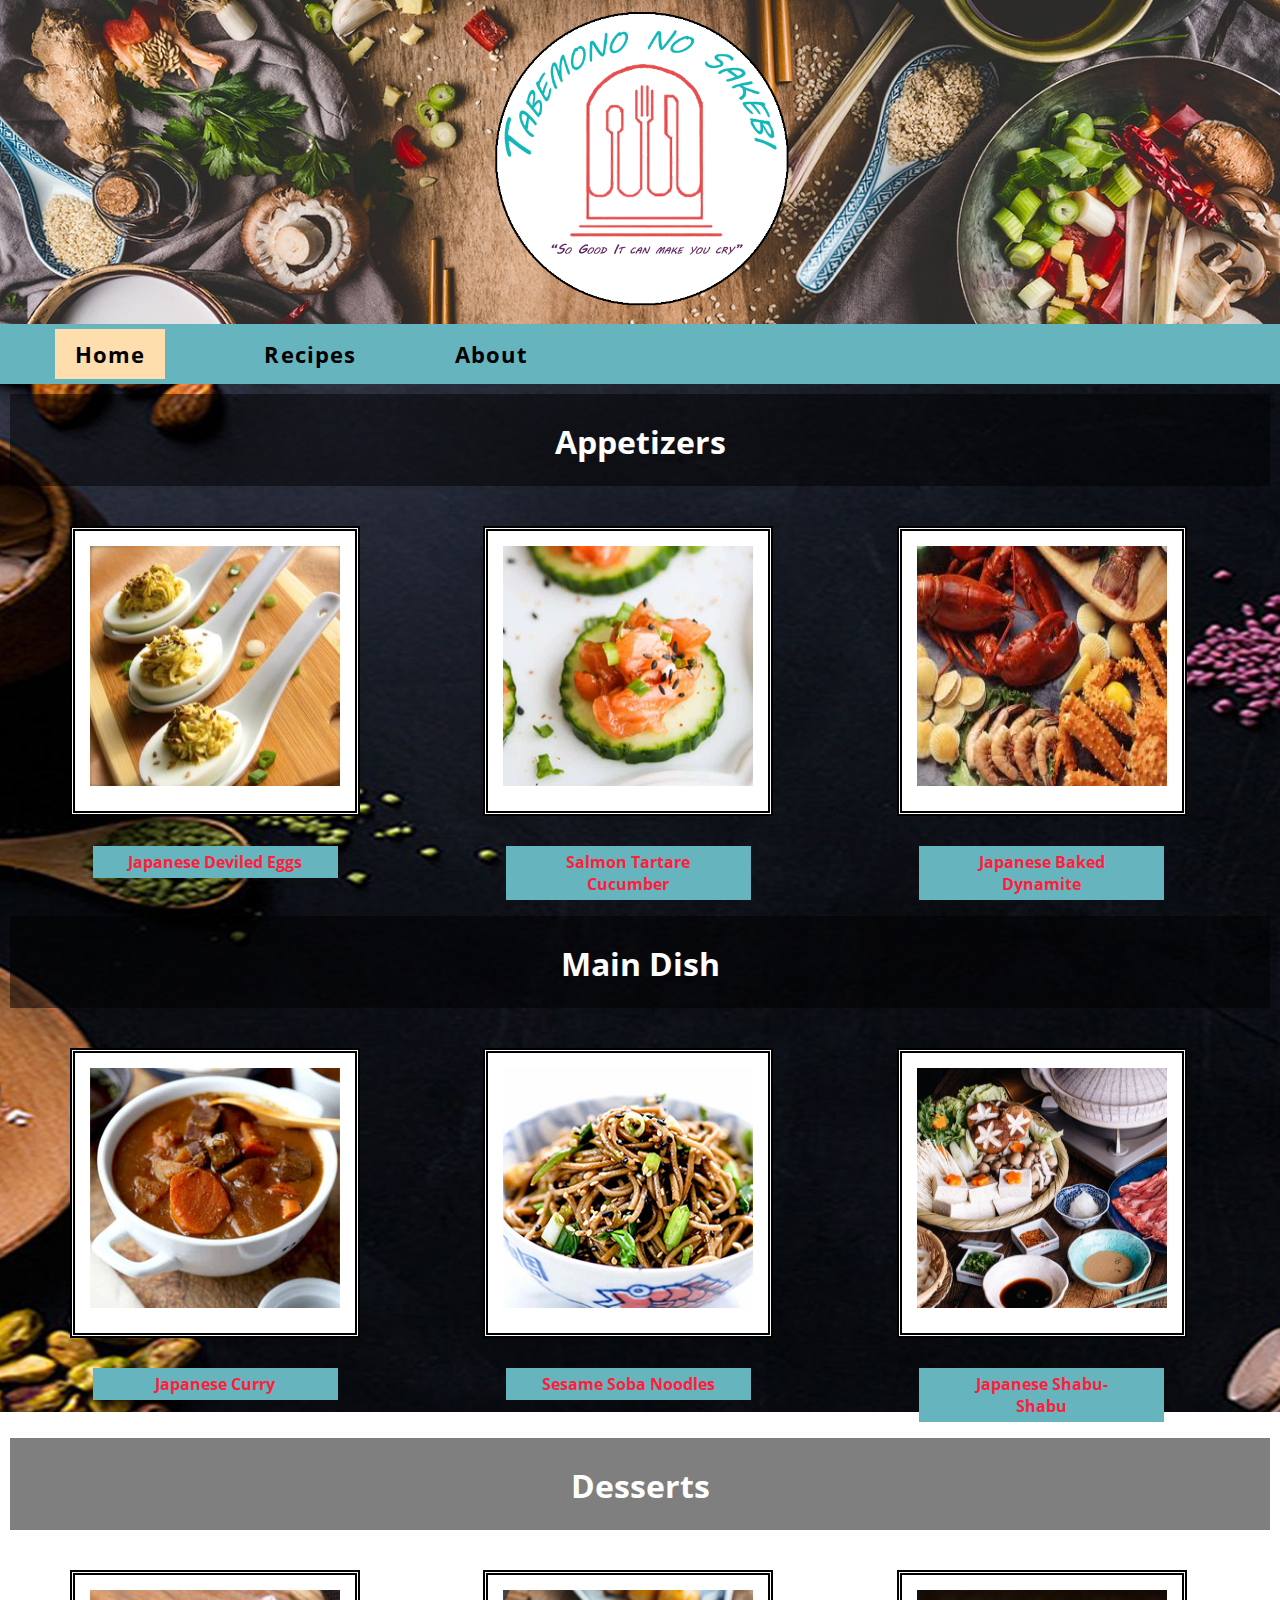
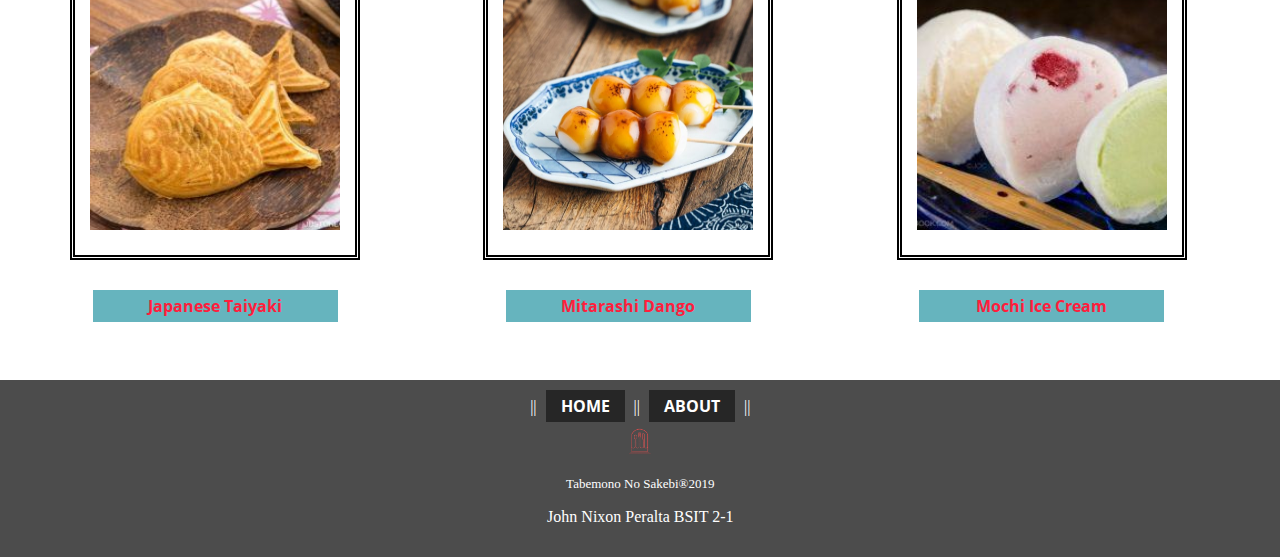
<file: index.html>
<!DOCTYPE html>
<html>
<head>
	<link rel="shortcut icon" href="img/logo.png" type="image/x-icon" />
	<title>Tabemono no Sakebi</title>
	
	<link href="index.css" rel="stylesheet">
	<script src="script.js" type="text/javascript"></script>
</head>
<body >

	<header align="center">
			<div class="banner">
			<img style="width: 25%"  src="img/logo.png" length="380" width="380" />
			</div>
	</header>
	<nav>

		<div id="modal"></div>
			<div id="header">
						<div id="navigation">
							<div id="burger-menu" onclick="toggleMenu()">
								<div></div>
								<div></div>
								<div></div>
							</div>
							<ul >
								<!-- <a href="About.html" ><img class="minilogoglow" src="img/logo.png" length="60" width="60"/></a> -->
								<li class="link"> <a href="index.html" class="cancer" >Home</a></li>
								<li class="link" style="padding-right: 30px;padding-left: 30px;"> <span style="color: black" class="cancer1"> Recipes </span>
									
										<div class ="dropdown">
											<a href="Appetizers.html"> Appetizers </a>
											<a href="Main.html"> Main Dish </a>
											<a href="Desserts.html"> Desserts </a>
										</div>
								</li>
								<li class="link">
									<a href="About.html" class="cancer1" >About</a>
								</li>


							</ul>
					
						</div>
			</div>
			<!-- <div class="welcome">
					<p style="float:left; margin-left: 10px; margin-top: 30px">WELCOME </p>
					<br><p style="display: inline-block; margin-left: 10px; margin-top:2px">Learn Japanese Themed Recipes<br>Easy and Quick to get <br> Just Follow the steps thoroughly</p>
					<div align="right" class="slider">
						<figure>
							<img src="img/DeviledEggs.jpg" width="300" height="250">
							<img src="img/Salmon-Tartare-Cucumber-Appetizer.png" width="300" height="250">
							<img src="img/Japanese-Baked-Dynamite.jpg" width="300" height="250">
							<img src="img/Japanese-Curry.png" width="300" height="250">
							<img src="img/Sesame-Soba-Noodles.png" width="300" height="250">
							<img src="img/Shabu-Shabu.jpg" width="300" height="250">
							<img src="img/Taiyaki.jpg" width="250" height="250">
							<img src="img/Mitarashi-Dango.jpg" width="250" height="250">
							<img src="img/Mochi-Ice-Cream.jpg" width="250" height="250">
						</figure>
					<div>
				</div> -->

	</nav>


			<content >

				<div class="titlehead">
							<h1  class="h1">Appetizers</h1>
							</div>
			<div id="cont" align="center">
				<div class="wrapper" align="center">
					<div align="center">
								<div style="border:5px double; border-color:black;  padding:5px;padding-bottom: 5px; width: 270px;height: 270px; background-color: white"><img class="glow1" style=" margin-top: 10px;" src = "img/DeviledEggs.jpg"/></div>
								
								<div  class="space" style="margin-bottom: 10px;">
								<p style="text-align: center;width: 50%"class="food1">Japanese Deviled Eggs</p>
								</div>
							</div>
				</div>
				<div class="wrapper" align="center">
					<div>
								<div style="border:5px double; border-color:black;  padding:5px;padding-bottom: 5px; width: 270px;height: 270px; background-color :white;"><img class="glow1" style=" margin-top: 10px;" src = "img/Salmon-Tartare-Cucumber-Appetizer.png"/></div>
								<div  class="space" style="margin-bottom: 10px;">
								<p style="text-align: center;width: 50%"class="food1">Salmon Tartare Cucumber</p>
								</div>
							</div>
				</div>
				<div class="wrapper" align="center">
					<div>
								<div style="border:5px double; border-color:black;  padding:5px;padding-bottom: 5px; width: 270px;height: 270px; background-color: white;"><img class="glow1" style=" margin-top: 10px;" src = "img/Japanese-Baked-Dynamite.jpg"/></div>
								<div  class="space" style="margin-bottom: 10px;">
								<p style="text-align: center;width: 50%"class="food1">Japanese Baked Dynamite</p>
								</div>
							</div>
				</div>	
			</div>
		</div>
		<div class="titlehead">
							<h1  class="h1">Main Dish</h1>
							</div>
				<div id="cont" align="center">
				<div class="wrapper" align="center">
					<div>
								<div style="border:5px double; border-color:black;  padding:5px;padding-bottom: 5px; width: 270px;height: 270px; background-color: white;"><img class="glow1" style=" margin-top:10px;" src = "img/Japanese-Curry.png"/></div>
								<div  class="space" style="margin-bottom: 10px;">
								<p style="text-align: center;width: 50%"class="food1">Japanese Curry</p>
								</div>
							</div>
				</div>
				<div class="wrapper" align="center">
					<div><div style="border:5px double; border-color:black;  padding:5px;padding-bottom: 5px; width: 270px;height: 270px; background-color: white;"><img class="glow1" style=" margin-top: 10px;" src = "img/Sesame-Soba-Noodles.png"/></div>
								
								<div  class="space" style="margin-bottom: 10px;">
								<p style="text-align: center;width: 50%"class="food1">Sesame Soba Noodles</p>
								</div>
							</div>
				</div>
				<div class="wrapper" align="center">
					<div>
								<div style="border:5px double; border-color:black;  padding:5px;padding-bottom: 5px; width: 270px;height: 270px; background-color: white;"><img class="glow1" style=" margin-top: 10px;" src = "img/Shabu-Shabu.jpg"/></div>
								
								<div  class="space" style="margin-bottom: 10px;">
								<p style="text-align: center;width: 50%"class="food1">Japanese Shabu-Shabu</p>
								</div>
							</div>
				</div>	
			</div>
		</div>

				<div class="titlehead" >
							<h1  class="h1">Desserts</h1>
						</div>
				<div id="cont" align="center">

				<div class="wrapper" align="center">
				<div>
					<div style="border:5px double; border-color:black;  padding:5px;padding-bottom: 5px; width: 270px;height: 270px; background-color: white;"><img class="glow1" style=" margin-top: 10px;" src = "img/Taiyaki.jpg"/></div>
								
						<div  class="space" style="margin-bottom: 10px;">
						<p style="text-align: center;width: 50%"class="food1">Japanese Taiyaki</p>
						</div>
					</div>
				</div>

				<div class="wrapper" align="center">
					<div>
								<div style="border:5px double; border-color:black;  padding:5px;padding-bottom: 5px; width: 270px;height: 270px; background-color: white;"><img class="glow1" style=" margin-top: 10px;" src = "img/Mitarashi-Dango.jpg"/></div>
								
								<div  class="space" style="margin-bottom: 10px;">
								<p style="text-align: center;width: 50%"class="food1">Mitarashi Dango</p>
								</div>
							</div>
				</div>
				<div class="wrapper" align="center">
				<div>
								<div style="border:5px double; border-color:black;  padding:5px;padding-bottom: 5px; width: 270px;height: 270px; background-color: white;"><img class="glow1" style=" margin-top: 10px;" src = "img/Mochi-Ice-Cream.jpg"/></div>
								
								<div  class="space" style="margin-bottom: 10px;">
								<p style="text-align: center;width: 50%"class="food1">Mochi Ice Cream</p>
								</div>
							</div>
				</div>
</div>


			</content>



	<footer >
		<div class="footer">

		<div style="text-align: center">
		
			<span style="color:white; margin-right: 5px"> || </span><a class="footlink1" href="index.html">HOME</a> <span style="color:white; margin-left: 5px;margin-right: 5px;"> || </span> <a class="footlink1" href="About.html">ABOUT</a><span style="color:white;margin-left: 5px;"> || </span>
			<div><img align="center" style="margin-top: 10px" src="img/icon.png" length="30" width="30"/></div>
		<span><p style="color: white"><font size="2">Tabemono No Sakebi®2019</font></p></span>
		<p style="color: white"><font size="3">John Nixon Peralta BSIT 2-1</font></p>
		</div>
		</div>
		

	</footer>


	
	
</body>
</html>
</file>
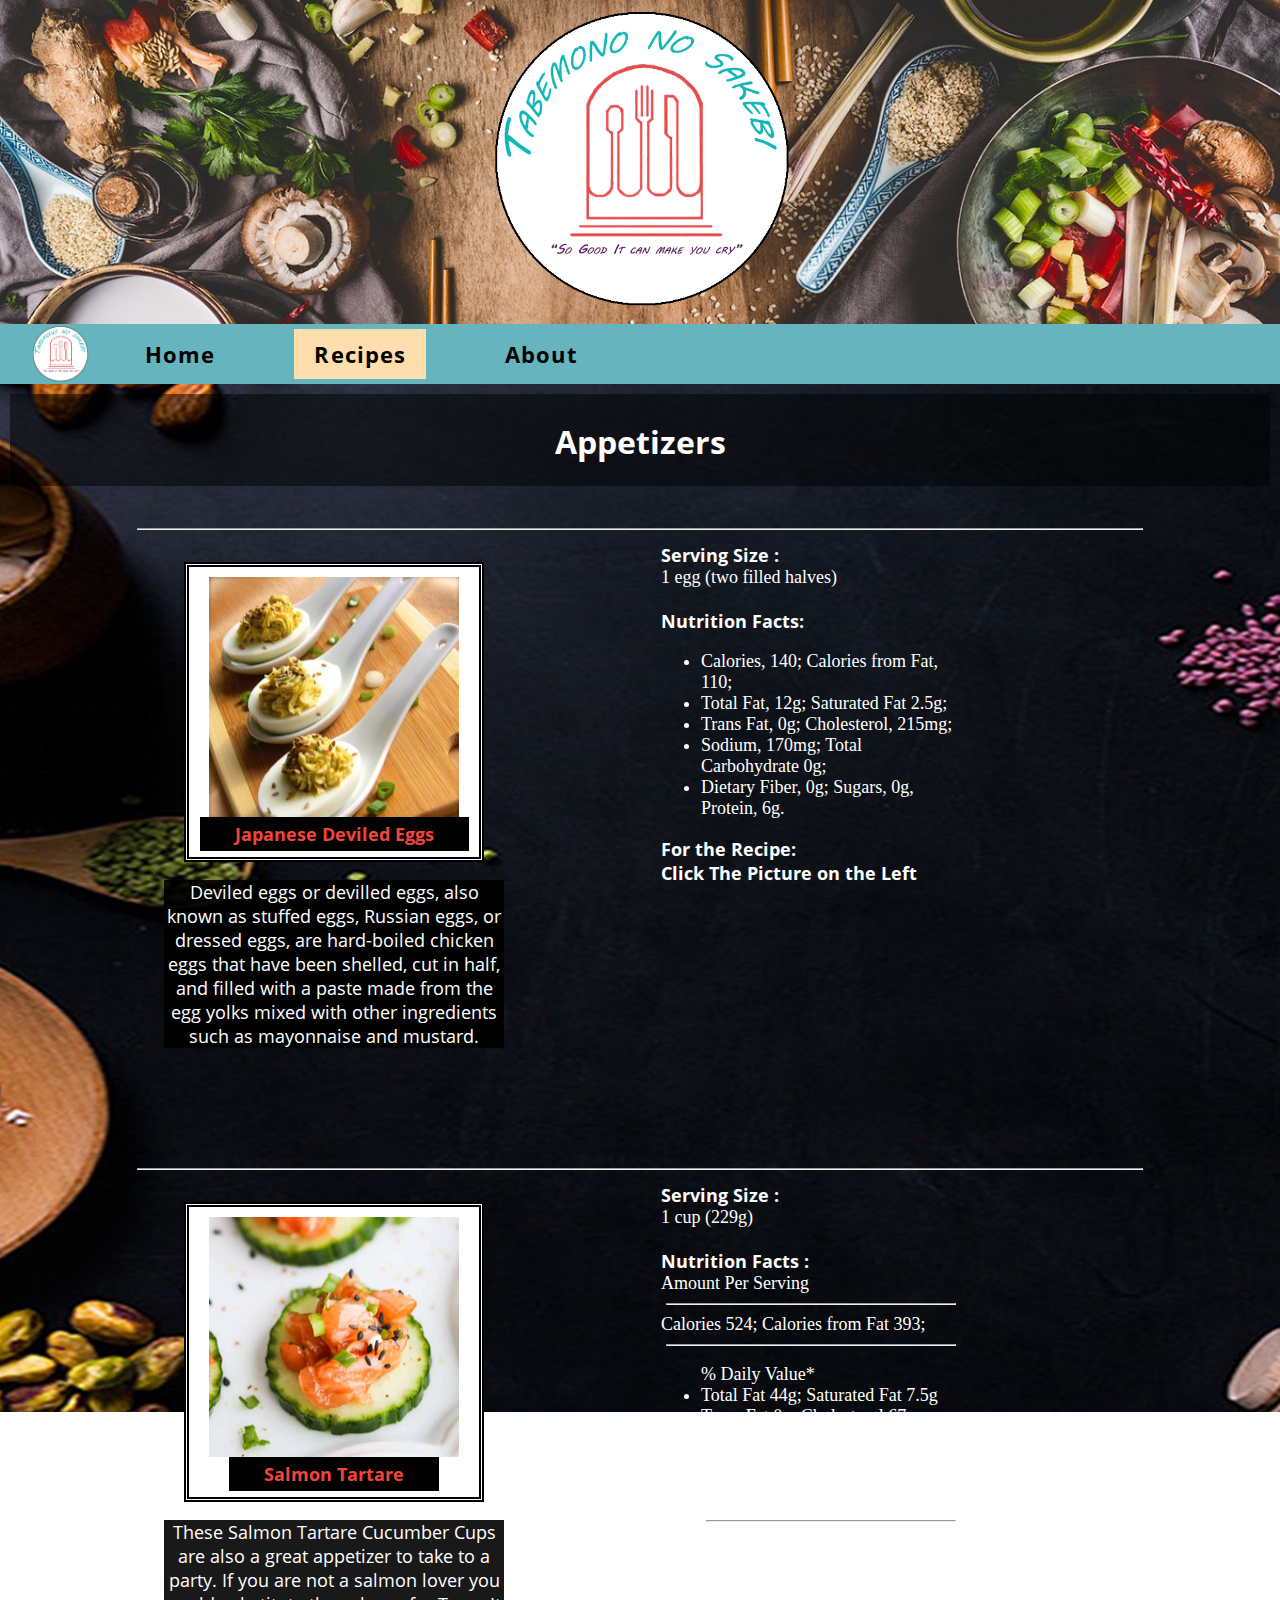
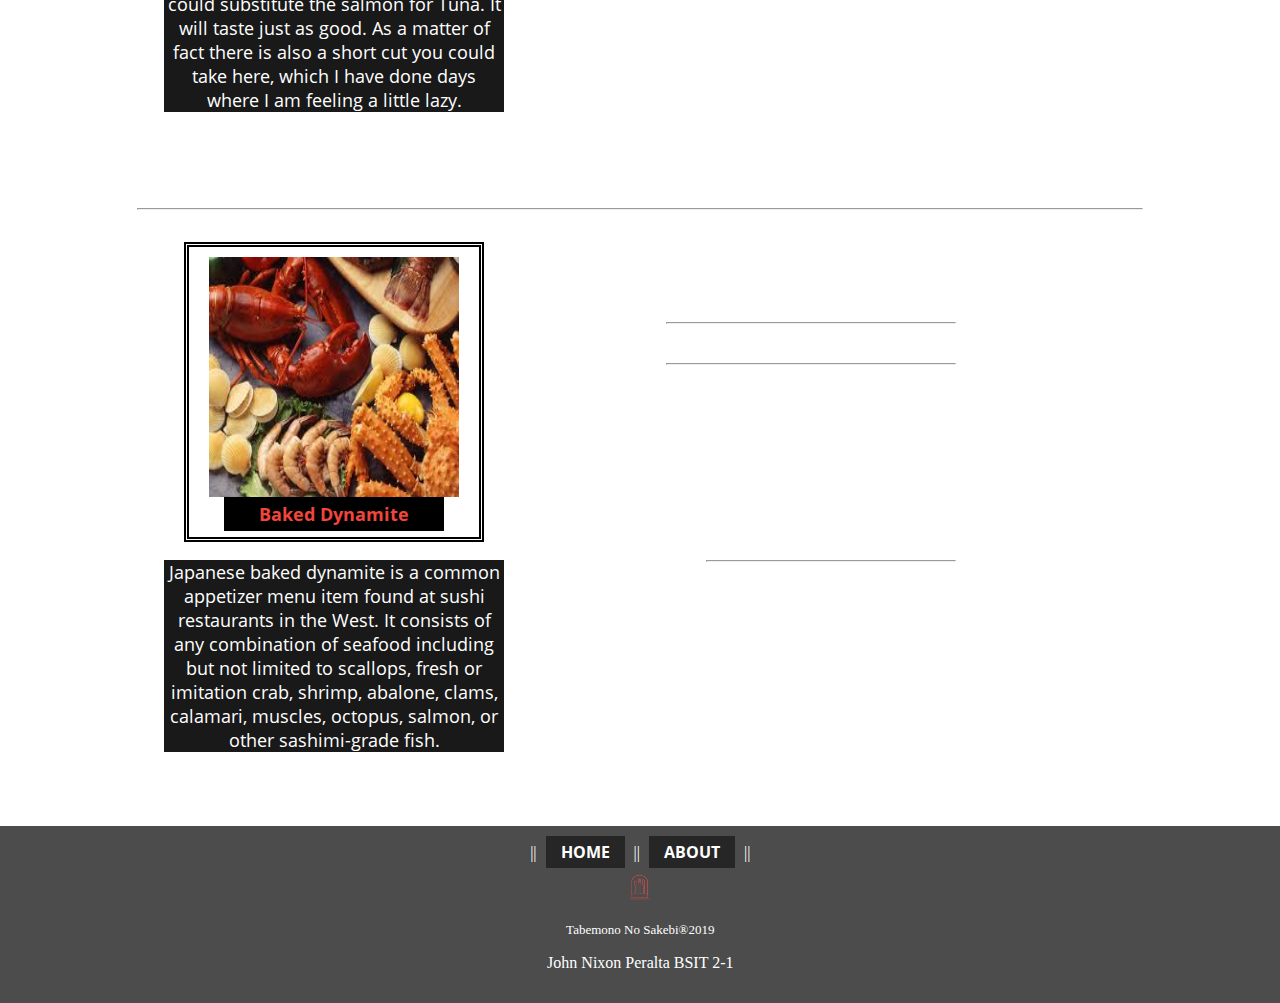
<file: Appetizers.html>
<!DOCTYPE html>
<html>
<head>
	<link rel="shortcut icon" href="img/logo.png" type="image/x-icon" />
	<title>Tabemono no Sakebi</title>
	<link href="index.css" rel="stylesheet">
</head>
<body >

	<header align="center">
			<div class="banner">
			<img style="width: 25%"  src="img/logo.png" length="380" width="380" />
			</div>
	</header>
	<nav>
			<div id="header">
						<div id="navigation">
							<ul >
								<a href="About.html" ><img class="minilogoglow" src="img/logo.png" length="60" width="60"/></a>
								<li class="link"> <a href="index.html" class="cancer1" >Home</a></li>
								<li class="link"> <span style="color: black" class="cancer"> Recipes </span>
									
										<div class ="dropdown">
											<a class="hovcancer" href="Appetizers.html"> Appetizers </a>
											<a href="Main.html"> Main Dish </a>
											<a href="Desserts.html"> Desserts </a>
										</div>
								</li>
								<li class="link">
									<a href="About.html" class="cancer1" >About</a>
								</li>


							</ul>
					
						</div>
			</div>


	</nav>


			<content >
				<div class="inlineleft">
					<div >
				<div class="cont1" align="center">
					<div class="titlehead">
						<h1  class="h1">Appetizers</h1>
						</div>
					<div class="wrapper1" align="center">
						<table style="overflow-x: auto;">
							
						<tr><td colspan="5"><hr> </td></tr>
						<tr class="tbl">
							
							<td width="400" colspan="2" width="500" align="center" style="padding-left: 20px;padding-right: 20px;padding-top: 20px;" >
							
								<div style="border:5px double; border-color:black;  padding:5px;padding-top: 10px;padding-bottom: 10px; width: 280px;height: 270px; background-color: white"><a href = "Rece/Degss.html" ><img class="glow" style=" margin: auto;" src = "img/DeviledEggs.jpg"/></a><a style="margin-top: 10px;" href = "Rece/Degss.html" class="food">Japanese Deviled Eggs</a>	
								</div>
								
								
								
								<div class="divdes">
									<p class="descriptions">Deviled eggs or devilled eggs, also known as stuffed eggs, Russian eggs, or dressed eggs, are hard-boiled chicken eggs that have been shelled, cut in half, and filled with a paste made from the egg yolks mixed with other ingredients such as mayonnaise and mustard.</p>
								</div>
							</td>
							<td width="100">
								<p></p>
							</td>
							<td class="tblrecipes" >
								<font face="Bold1">Serving Size :</font> 
								<br>1 egg (two filled halves)<br><br>
								<font face="Bold1">Nutrition Facts:</font> 
								<ul>
								<li>Calories, 140; Calories from Fat, 110; </li>
								<li>Total Fat, 12g; Saturated Fat 2.5g; </li>
								<li>Trans Fat, 0g; Cholesterol, 215mg; </li>
								<li>Sodium, 170mg; Total Carbohydrate 0g; </li>
								<li>Dietary Fiber, 0g; Sugars, 0g, Protein, 6g.</li>
								</ul>	
								<font face="Bold1">For the Recipe:<br>Click The Picture on the Left</font> 
													
							</td>
							<td width="200">
								<p></p>
							</td>
						</tr>
						</table>
					</div>

					<div class="wrapper1" align="center">
						<table>
						<tr><td colspan="5"><hr> </td></tr>
						<tr class="tbl">
							<td width="400" colspan="2" align="center" style="padding-left: 20px;padding-right: 20px;padding-top: 20px;">
								
								<div style="border:5px double; border-color:black;  padding:5px;padding-top: 10px;padding-bottom: 10px; width: 280px;height: 270px; background-color: white"><a href = "Rece/Salmon.html"><img class="glow" style=" margin: auto;" src = "img/Salmon-Tartare-Cucumber-Appetizer.png"/></a>	<a style="margin-top: 10px;" href = "Rece/Salmon.html" class="food">Salmon Tartare</a>
								</div>
								
								
								<!-- <div class="divdes">
									<p class="descriptions">Click The Picture For Recipe </p>
								</div> -->
								
								<div class="divdes">
									<p class="descriptions">These Salmon Tartare Cucumber Cups are also a great appetizer to take to a party. If you are not a salmon lover you could substitute the salmon for Tuna. It will taste just as good. As a matter of fact there is also a short cut you could take here, which I have done days where I am feeling a little lazy. </p>
								</div>
					
							</td>
							<td width="100">
								<p></p>
							</td>
							<td width="300" class="tblrecipes">
								<font face="Bold1">Serving Size :</font> <br> 1 cup (229g)<br><br>
								<font face="Bold1">Nutrition Facts :</font><br>
								Amount Per Serving<hr>
								Calories 524; Calories from Fat 393;<hr>
								<ul>
								 % Daily Value*
								<li>Total Fat 44g; Saturated Fat 7.5g</li>
								<li>Trans Fat 0g; Cholesterol 67mg</li>
								<li>Sodium 1614mg; Potassium 764mg</li>
								<li>Total Carbohydrates 7.9g; Dietary Fiber 4.1g</li>
								<li>Sugars 1g; Protein 27g </li>
								<hr>
								<li> Vitamin A 9%; Vitamin C 33%</li>
								<li>Calcium 4%; Iron 7%</li>
								</ul>

								<font face="Bold1">For the Recipe:<br>Click The Picture on the Left</font> 

							</td>
							<td width="200">
								<p></p>
							</td>
						</tr>
						</table>
					</div>
					<div class="wrapper1" align="center">
						<table>
						<tr><td colspan="5"><hr> </td></tr>
						<tr class="tbl">
							<td width="400" colspan="2" align="center" style="padding-left: 20px;padding-right: 20px;padding-top: 20px;">
								
								<div style="border:5px double; border-color:black;  padding:5px;padding-top: 10px;padding-bottom: 10px; width: 280px;height: 270px; background-color: white"><a href = "Rece/BakedDyna.html" ><img class="glow" style=" margin: auto;" src = "img/Japanese-Baked-Dynamite.jpg"/></a><a style="margin-top: 10px;" href = "Rece/BakedDyna.html" class="food">Baked Dynamite</a>	
								</div>
								
								
								
								<div class="divdes">
									<p class="descriptions">Japanese baked dynamite is a common appetizer menu item found at sushi restaurants in the West. It consists of any combination of seafood including but not limited to scallops, fresh or imitation crab, shrimp, abalone, clams, calamari, muscles, octopus, salmon, or other sashimi-grade fish.</p>
								</div>
							</td>

							<td width="100">
								<p></p>
							</td>
							<td width="300" class="tblrecipes">
								<font face="Bold1">Serving Size :</font> <br> 1 set<br><br>
								<font face="Bold1">Nutrition Facts :</font><br><hr>
								Calories 790; Calories From Fat 530;<hr>
								<ul>
								% Daily Value*
								<li>Total Fat 50g; Saturated Fat 14g</li>
								<li>Trans Fat g; Cholesterol 225mg</li>
								<li>Sodium 1190mg; Potassium 1250mg</li>
								<li>Total Carbohydrates 32g; Dietary Fiber 0g</li>
								<li>Sugars 12g; Protein 52g</li>
								<hr>
								<li>Vitamin A 10%; Vitamin C 12%</li>
								<li>Calcium 30%  ; Iron 20%	</li>	
								</ul>
								<font face="Bold1">For the Recipe:<br>Click The Picture on the Left</font>
							</td>
							<td width="200">
								<p></p>
							</td>
						</tr>
						</table>
					</div>
				</div>
			</content>




	<footer >
		<div class="footer">

		<div style="text-align: center">
		
			<span style="color:white; margin-right: 5px"> || </span><a class="footlink1" href="index.html">HOME</a> <span style="color:white; margin-left: 5px;margin-right: 5px;"> || </span> <a class="footlink1" href="About.html">ABOUT</a><span style="color:white;margin-left: 5px;"> || </span>
			<div><img align="center" style="margin-top: 10px" src="img/icon.png" length="30" width="30"/></div>
		<span><p style="color: white"><font size="2">Tabemono No Sakebi®2019</font></p></span>
		<p style="color: white"><font size="3">John Nixon Peralta BSIT 2-1</font></p>
		</div>
		</div>
		

	</footer>


	
	
</body>
</html>
</file>
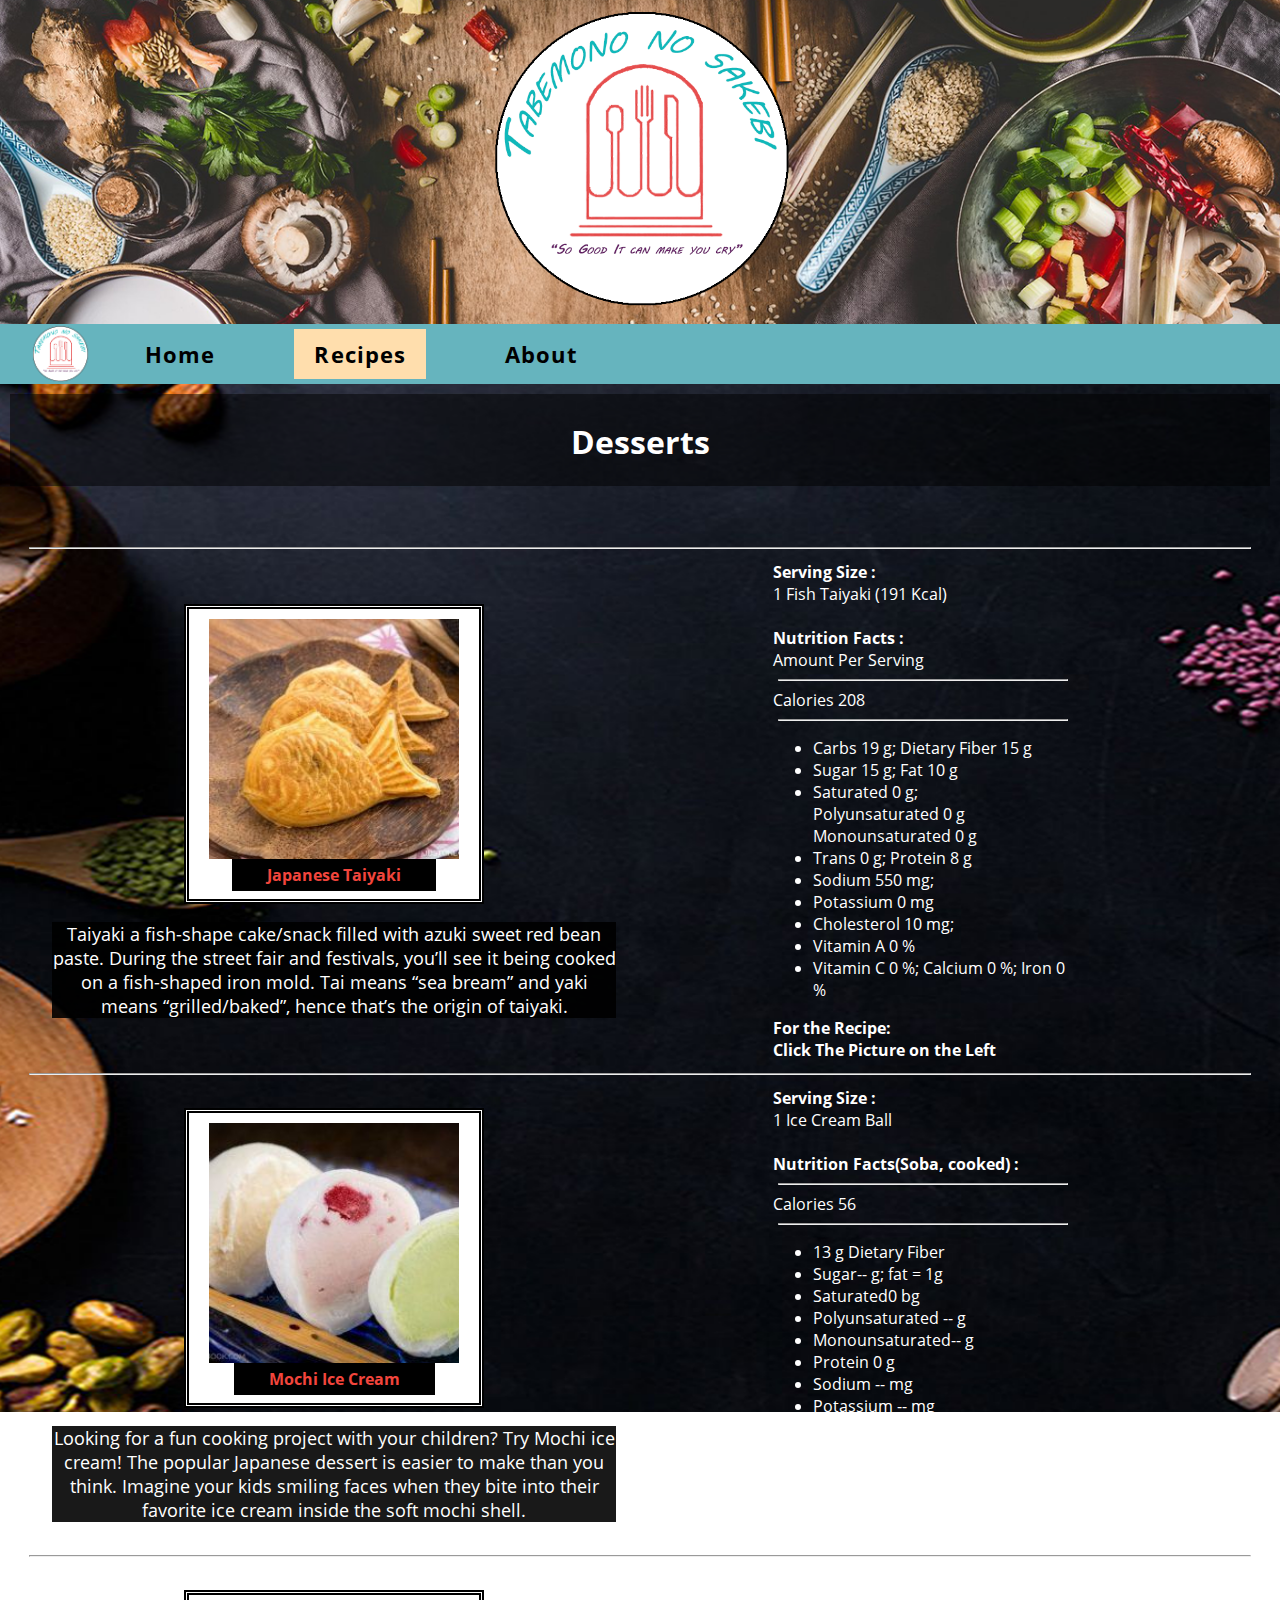
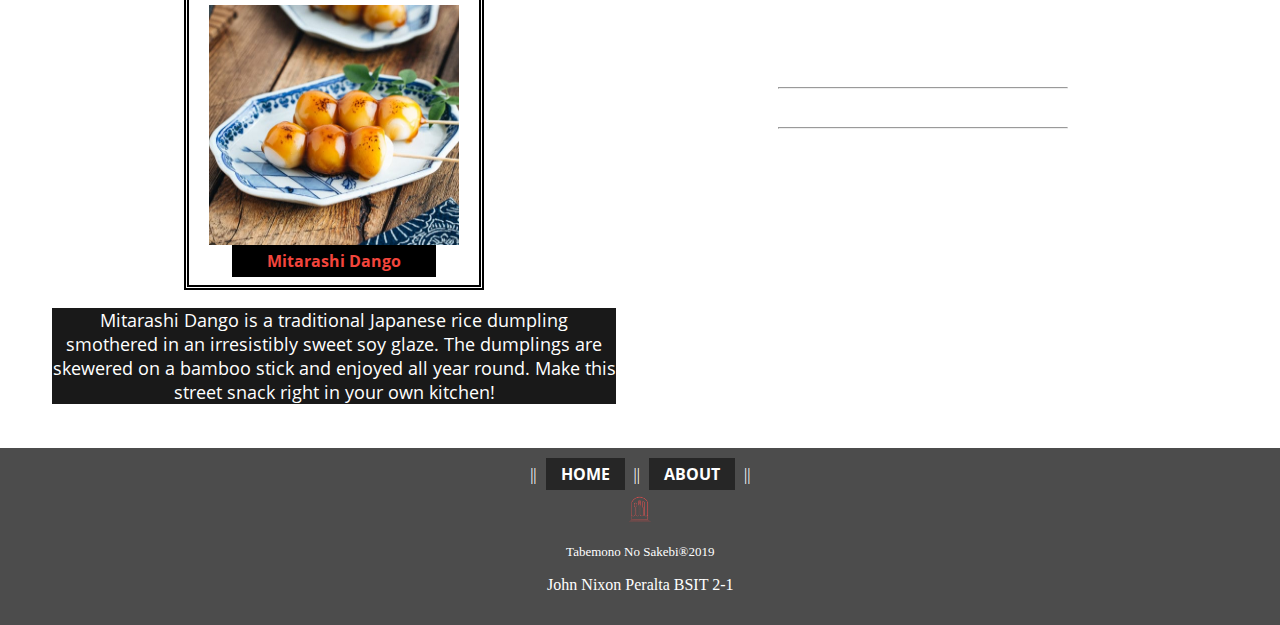
<file: Desserts.html>
<!DOCTYPE html>
<html>
<head>
	<link rel="shortcut icon" href="img/logo.png" type="image/x-icon" />
	<title>Tabemono no Sakebi</title>
	<link href="index.css" rel="stylesheet">
</head>
<body >

	<header align="center">
			<div class="banner">
			<img style="width: 25%"  src="img/logo.png" length="380" width="380" />
			</div>
	</header>
	<nav>
			<div id="header">
						<div id="navigation">
							<ul >
								<a href="About.html" ><img class="minilogoglow" src="img/logo.png" length="60" width="60"/></a>
								<li class="link"> <a href="index.html" class="cancer1" >Home</a></li>
								<li class="link"> <span style="color: black" class="cancer"> Recipes </span>
									
										<div class ="dropdown">
											<a  href="Appetizers.html"> Appetizers </a>
											<a  href="Main.html"> Main Dish </a>
											<a class="hovcancer" href="Desserts.html"> Desserts </a>
										</div>
								</li>
								<li class="link">
									<a href="About.html" class="cancer1" >About</a>
								</li>


							</ul>
					
						</div>
			</div>


	</nav>


			<content >
				<div class="inlineleft">
					<div >
					<table align="center" class="tblpr" >
						<div class="titlehead">
						<h1  class="h1">Desserts</h1>
						</div>
						<tr><td colspan="5"><hr> </td></tr>
						<tr >
							
							<td width="400" colspan="2" width="500" align="center" style="padding-left: 20px;padding-right: 20px;padding-top: 20px;">
							
								<div style="border:5px double; border-color:black;  padding:5px;padding-top: 10px;padding-bottom: 10px; width: 280px;height: 270px; background-color: white"><a href = "Rece/Taiyaki.html" ><img class="glow" style=" margin: auto;" src = "img/Taiyaki.jpg"/></a><a style="margin-top: 10px;" href = "Rece/Taiyaki.html" class="food">Japanese Taiyaki</a>	
								</div>
								
								
								
								<div class="divdes">
									<p class="descriptions">Taiyaki a fish-shape cake/snack filled with azuki sweet red bean paste. 
								 During the street fair and festivals, you’ll see it being cooked on a 
									fish-shaped iron mold. Tai means “sea bream” 
									and yaki means “grilled/baked”, 
									hence that’s the origin of taiyaki.</p>
								</div>
								
							</td>
							<td width="100">
								<p></p>
							</td>
							<td width="300">
								<font face="Bold1">Serving Size :</font> <br> 1 Fish Taiyaki (191 Kcal)	<br><br>
								<font face="Bold1">Nutrition Facts :</font><br>
								Amount Per Serving
								<hr>Calories 208<hr>
								<ul> 
									<li>Carbs 19 g; Dietary Fiber 15 g</li>
									<li>Sugar 15 g; Fat 10 g</li>
									<li>Saturated 0 g;<br> Polyunsaturated 0 g<br> Monounsaturated 0 g</li>
									<li>Trans 0 g; Protein 8 g</li>
									<li>Sodium 550 mg;</li> <li>Potassium 0 mg </li>
									<li>Cholesterol 10 mg;</li> <li>Vitamin A 0 %</li>
									<li>Vitamin C 0 %; Calcium 0 %; Iron 0 %</li>
								</ul>	
								
								<font face="Bold1">For the Recipe:<br>Click The Picture on the Left</font>

							</td>
							<td width="200">
								<p></p>
							</td>
						</tr>
						<tr><td colspan="5"><hr> </td></tr>
						<tr>
							<td width="400" colspan="2" align="center" style="padding-left: 20px;padding-right: 20px;padding-top: 20px;">
								
								<div style="border:5px double; border-color:black;  padding:5px;padding-top: 10px;padding-bottom: 10px; width: 280px;height: 270px; background-color: white"><a href = "Rece/Mochi.html"><img class="glow" style=" margin: auto;" src = "img/Mochi-Ice-Cream.jpg"/></a>	<a style="margin-top: 10px;" href = "Rece/Mochi.html" class="food">Mochi Ice Cream</a>
								</div>
								
								
								<!-- <div class="divdes">
									<p class="descriptions">Click The Picture For Recipe </p>
								</div> -->
								
								<div class="divdes">
									<p class="descriptions">
									Looking for a fun cooking project with your children?
									 Try Mochi ice cream!  The popular Japanese dessert is easier to
									 make than you think. Imagine your kids smiling faces when
									 they bite into their favorite ice cream inside the soft mochi shell. </p>
								</div>
					
							</td>
							<td width="100">
								<p></p>
							</td>
							<td width="200">
								<font face="Bold1">Serving Size :</font> <br> 1 Ice Cream Ball<br><br>
								<font face="Bold1">Nutrition Facts(Soba, cooked) :</font><br>
								<hr>Calories 56<hr>
								<ul>
									<li>13 g Dietary Fiber</li>
									<li> Sugar-- g;  fat = 1g</li>
									<li>Saturated0 bg </li>
									<li>Polyunsaturated -- g </li>
									<li>Monounsaturated-- g </li>
									<li>Protein 0 g</li>
									<li>Sodium -- mg</li>
									<li>Potassium -- mg</li>
									<li>Cholesterol -- mg</li>
									<li>Vitamin A -- % ;Vitamin C -- %</li>

									<li>Calcium -- %; Iron -- %</li>
								</ul>
									<font face="Bold1">For the Recipe:<br>Click The Picture on the Left</font>
									
							</td>
							<td width="200">
								<p></p>
							</td>
						</tr>
						<tr><td colspan="5"><hr> </td></tr>
						<tr>
							<td width="400" colspan="2" align="center" style="padding-left: 20px;padding-right: 20px;padding-top: 20px;">
								
								<div style="border:5px double; border-color:black;  padding:5px;padding-top: 10px;padding-bottom: 10px; width: 280px;height: 270px; background-color: white"><a href = "Rece/Dango.html" ><img class="glow" style=" margin: auto;" src = "img/Mitarashi-Dango.jpg"/></a><a style="margin-top: 110px;" href = "Rece/Dango.html" class="food">Mitarashi Dango</a>	
								</div>
								
								
								
								<div class="divdes">
									<p class="descriptions">Mitarashi Dango is a traditional Japanese rice 
									dumpling smothered in an irresistibly sweet soy glaze. 
									The dumplings are skewered on a bamboo stick and enjoyed all year round. 
									Make this street snack right in your own kitchen!
									 </p>
								</div>
							</td>
							<td width="100">
								<p></p>
							</td>
							<td width="200">
								<font face="Bold1">Serving Size :</font> <br> 1 skewer(3pieces)<br><br>
								<font face="Bold1">Nutrition Facts :</font><br>
								Amount Per Serving<hr>Calories 161; Calories from Fat 4.2<hr>
								<ul>% Daily Value*
									<li>Total Fat 0.5g</li>
									<li>Saturated Fat 0.1g</li>
									<li>Trans Fat 0g; Cholesterol 0mg</li>
									<li>Sodium 1.4mg; Potassium 26mg</li>
									<li>Total Carbohydrates 37g</li>
									<li>Dietary Fiber 0.8g</li>
									<li>Sugars 10g; Protein 2g </li>
									<li>0% Vitamin A; 0% Vitamin C</li>
									<li> 0% Calcium; 1% Iron</li>
								</ul>
 							<font face="Bold1">For the Recipe:<br>Click The Picture on the Left</font>
 
							</td>
							<td width="200">
								<p></p>
							</td>
						</tr>
					</table>
				</div>
					</div>
					
				
			</content>




	<footer >
		<div class="footer">

		<div style="text-align: center">
		
			<span style="color:white; margin-right: 5px"> || </span><a class="footlink1" href="index.html">HOME</a> <span style="color:white; margin-left: 5px;margin-right: 5px;"> || </span> <a class="footlink1" href="About.html">ABOUT</a><span style="color:white;margin-left: 5px;"> || </span>
			<div><img align="center" style="margin-top: 10px" src="img/icon.png" length="30" width="30"/></div>
		<span><p style="color: white"><font size="2">Tabemono No Sakebi®2019</font></p></span>
		<p style="color: white"><font size="3">John Nixon Peralta BSIT 2-1</font></p>
		</div>
		</div>
		

	</footer>


	
	
</body>
</html>
</file>
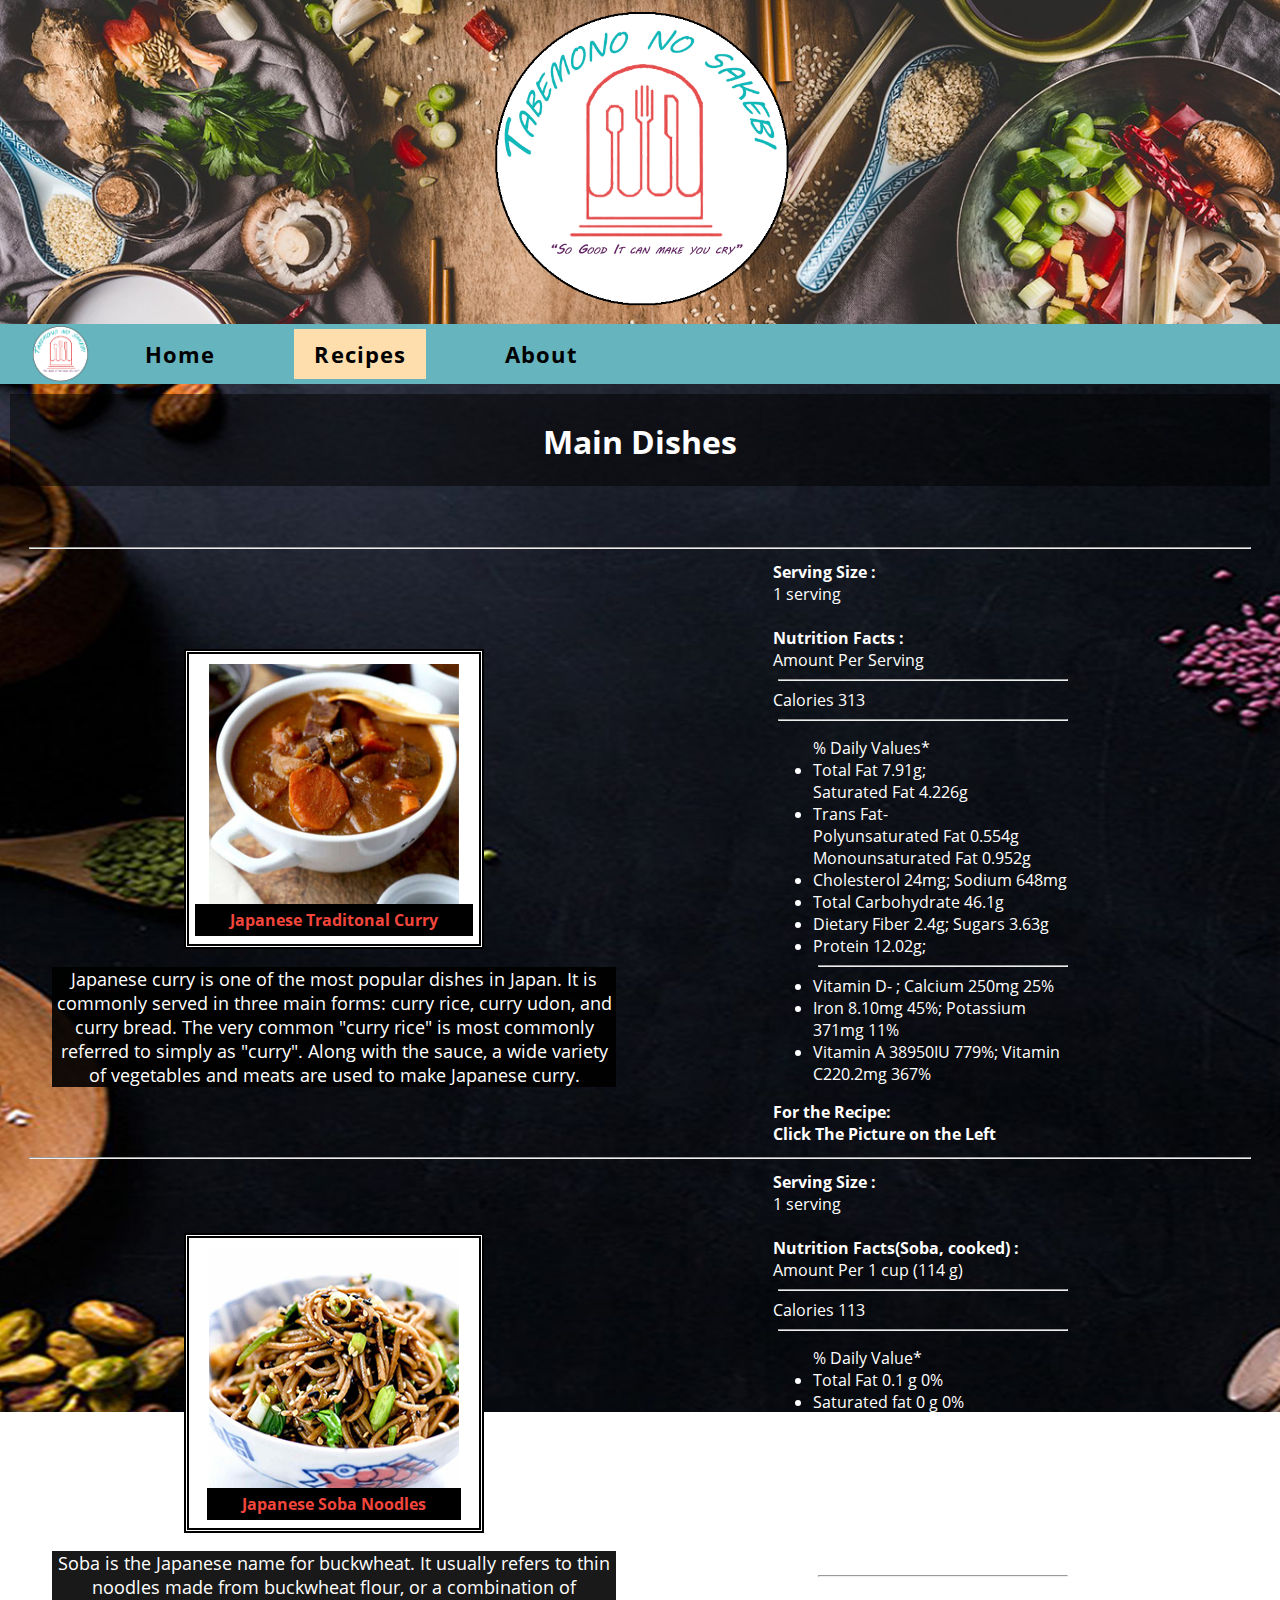
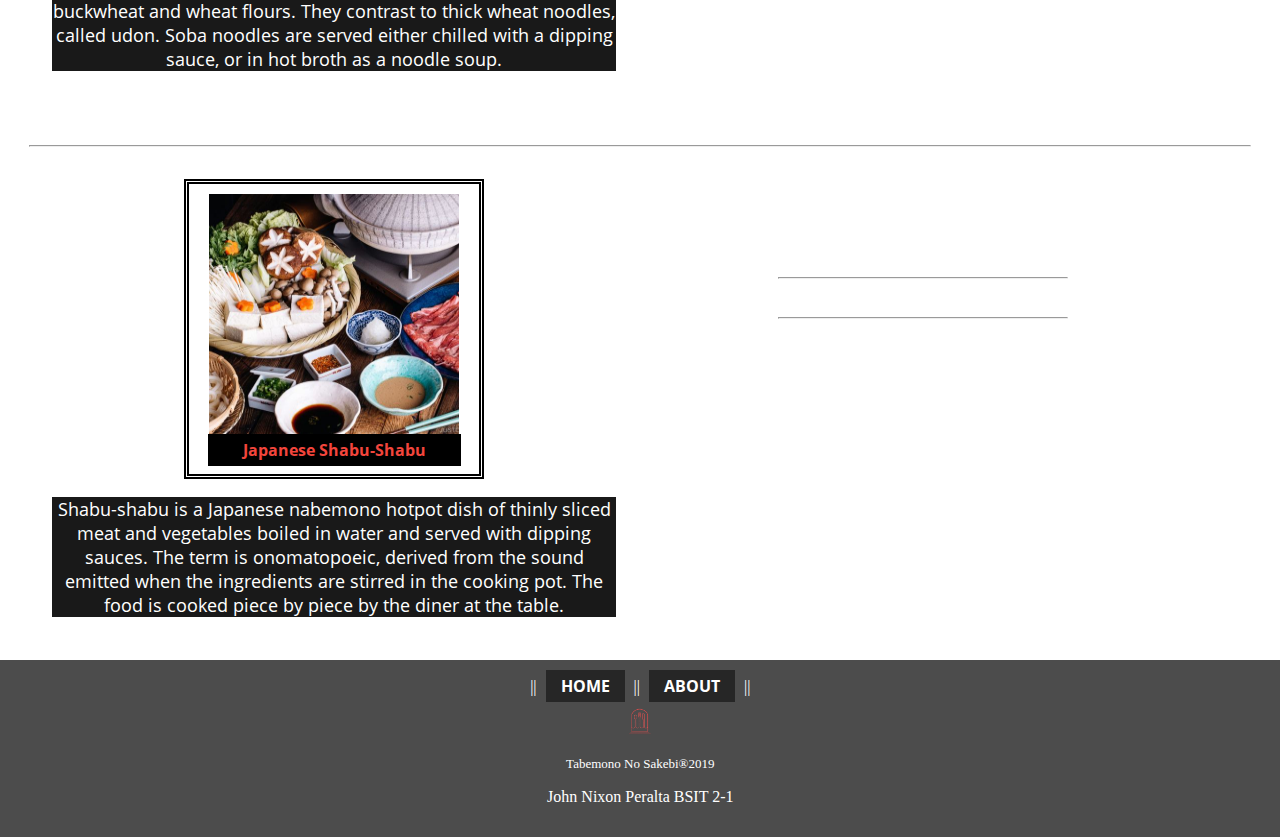
<file: Main.html>
<!DOCTYPE html>
<html>
<head>
	<link rel="shortcut icon" href="img/logo.png" type="image/x-icon" />
	<title>Tabemono no Sakebi</title>
	<link href="index.css" rel="stylesheet">
</head>
<body >

	<header align="center">
			<div class="banner">
			<img style="width: 25%"  src="img/logo.png" length="380" width="380" />
			</div>
	</header>
	<nav>
			<div id="header">
						<div id="navigation">
							<ul >
								<a href="About.html" ><img class="minilogoglow" src="img/logo.png" length="60" width="60"/></a>
								<li class="link"> <a href="index.html" class="cancer1" >Home</a></li>
								<li class="link"> <span style="color: black" class="cancer"> Recipes </span>
									
										<div class ="dropdown">
											<a  href="Appetizers.html"> Appetizers </a>
											<a class="hovcancer" href="Main.html"> Main Dish </a>
											<a href="Desserts.html"> Desserts </a>
										</div>
								</li>
								<li class="link">
									<a href="About.html" class="cancer1" >About</a>
								</li>


							</ul>
					
						</div>
			</div>


	</nav>


			<content >
				<div class="inlineleft">
					<div >
					<table align="center" class="tblpr" >
						<div class="titlehead">
						<h1  class="h1">Main Dishes</h1>
						</div>
						<tr><td colspan="5"><hr> </td></tr>
						<tr >
							
							<td width="400" colspan="2" width="500" align="center" style="padding-left: 20px;padding-right: 20px;padding-top: 20px;">
								<div  class="space" style="margin-bottom: 10px">
								
								</div>
								<div style="border:5px double; border-color:black;  padding:5px;padding-top: 10px;padding-bottom: 10px; width: 280px;height: 270px; background-color: white"><a href = "Rece/Curry.html" ><img class="glow" style=" margin: auto;" src = "img/Japanese-Curry.png"/></a><a style="margin-top: 10px;" href = "Rece/Curry.html" class="food">Japanese Traditonal Curry</a>
								</div>
								
								
								
								<div class="divdes">
									<p class="descriptions">Japanese curry is one of the most popular dishes in Japan. It is commonly served in three main forms: curry rice, curry udon, and curry bread. The very common "curry rice" is most commonly referred to simply as "curry". Along with the sauce, a wide variety of vegetables and meats are used to make Japanese curry. </p>
								</div>
								
							</td>
							<td width="100">
								<p></p>
							</td>
							<td width="300">
								<font face="Bold1">Serving Size :</font> <br> 1 serving<br><br>
								<font face="Bold1">Nutrition Facts :</font><br>
								Amount Per Serving
								<hr>Calories 313<hr>
								<ul> 
									% Daily Values*
									<li>Total Fat 7.91g; <br>Saturated Fat 4.226g</li>
									<li>Trans Fat- <br>
									Polyunsaturated Fat 0.554g <br> 
									Monounsaturated Fat 0.952g</li>
									<li>Cholesterol 24mg; Sodium 648mg</li>
									<li>Total Carbohydrate 46.1g</li>
									<li>Dietary Fiber 2.4g; Sugars 3.63g</li>
									<li>Protein 12.02g; </li><hr>
									<li>Vitamin D- ; Calcium 250mg 25%</li>
									<li>Iron 8.10mg 45%; Potassium 371mg 11%</li>
									<li>Vitamin A 38950IU 779%; Vitamin C220.2mg 367%</li>
							
								</ul>	
								<font face="Bold1">For the Recipe:<br>Click The Picture on the Left</font>

							</td>
							<td width="200">
								<p></p>
							</td>
						</tr>
						<tr><td colspan="5"><hr> </td></tr>
						<tr>
							<td width="400" colspan="2" align="center" style="padding-left: 20px;padding-right: 20px;padding-top: 20px;">
						
								<div style="border:5px double; border-color:black;  padding:5px;padding-top: 10px;padding-bottom: 10px; width: 280px;height: 270px; background-color: white">
								<a href = "Rece/Shabu.html" ><a href = "Rece/Soba.html"><img class="glow" style=" margin: auto;" src = "img/Sesame-Soba-Noodles.png"/></a><a style="margin-top: 10px;" href = "Rece/Soba.html" class="food">Japanese Soba Noodles</a></div>
								
								
								<!-- <div class="divdes">
									<p class="descriptions">Click The Picture For Recipe </p>
								</div> -->
								
								<div class="divdes">
									<p class="descriptions">	Soba is the Japanese name for buckwheat. It usually refers to thin noodles made from buckwheat flour, or a combination of buckwheat and wheat flours. They contrast to thick wheat noodles, called udon. Soba noodles are served either chilled with a dipping sauce, or in hot broth as a noodle soup.
</p>
								</div>
					
							</td>
							<td width="100">
								<p></p>
							</td>
							<td width="200">
								<font face="Bold1">Serving Size :</font> <br> 1 serving<br><br>
								<font face="Bold1">Nutrition Facts(Soba, cooked) :</font><br>
								Amount Per 1 cup (114 g)<hr>Calories 113<hr>
								<ul>% Daily Value*
									<li>Total Fat 0.1 g	0%</li>
									<li>Saturated fat 0 g	0%</li>
									<li>Polyunsaturated fat 0 g	</li>
									<li>Monounsaturated fat 0 g	</li>
									<li>Cholesterol 0 mg	0%</li>
									<li>Sodium 68.4 mg	2%</li>
									<li>Potassium 39.9 mg	1%</li>
									<li>Total Carbohydrate 24 g	8%</li>
									<li>Protein 6 g	12%</li>
									<hr>
									<li>Vitamin A	0%	Vitamin C	0%</li>
									<li>Calcium	0%	Iron	2%</li>
									<li>Vitamin D	0%	Vitamin B-6	0%</li>
									<li>Cobalamin	0%	Magnesium	2%</li>
								</ul>
									<font face="Bold1">For the Recipe:<br>Click The Picture on the Left</font>
							</td>
							<td width="200">
								<p></p>
							</td>
						</tr>
						<tr><td colspan="5"><hr> </td></tr>
						<tr>
							<td width="400" colspan="2" align="center" style="padding-left: 20px;padding-right: 20px;padding-top: 20px;">
								<!-- <div  class="space" style="margin-bottom: 10px">
								<a href = "Rece/Shabu.html" class="food">Japanese Shabu-Shabu</a>
								</div> -->
								<div style="border:5px double; border-color:black;  padding:5px;padding-top: 10px;padding-bottom: 10px; width: 280px;height: 270px; background-color: white"><a href = "Rece/Shabu.html" ><img class="glow" style=" margin: auto;" src = "img/Shabu-Shabu.jpg"/></a><a style="margin-top: 10px;" href = "Rece/Shabu.html" class="food">Japanese Shabu-Shabu</a>	
								</div>
							
								<div class="divdes">
									<p class="descriptions">Shabu-shabu is a Japanese nabemono hotpot dish of thinly sliced meat and vegetables boiled in water and served with dipping sauces. The term is onomatopoeic, derived from the sound emitted when the ingredients are stirred in the cooking pot. The food is cooked piece by piece by the diner at the table.</p>
								</div>
							</td>
							<td width="100">
								<p></p>
							</td>
							<td width="200">
								<font face="Bold1">Serving Size :</font> <br> 1 serving(791ggrams)<br><br>
								<font face="Bold1">Nutrition Facts(Soba, cooked) :</font><br>
								Amount Per Serving<hr>Calories 709; Calories from Fat 354<hr>
								<ul>% Daily Value*
									<li>Total Fat 39g ; Saturated Fat 14g</li>
									<li>Trans Fat 0g</li>
									<li>Cholesterol 115mg ; Sodium 2126mg</li>
									<li>Potassium 1322mg</li>
									<li>Total Carbohydrates 28g</li>
									<li>Dietary Fiber 4.8g</li>
									<li>Sugars 14g ;Protein 65g</li>
									<li> 12% Vitamin A; 25% Vitamin C</li>
									<li>59% Calcium; 52% Iron</li>
								</ul>
 							<font face="Bold1">For the Recipe:<br>Click The Picture on the Left</font>
 
							</td>
							<td width="200">
								<p></p>
							</td>
						</tr>
					</table>
				</div>
					</div>
					
				
			</content>




	<footer >
		<div class="footer">

		<div style="text-align: center">
		
			<span style="color:white; margin-right: 5px"> || </span><a class="footlink1" href="index.html">HOME</a> <span style="color:white; margin-left: 5px;margin-right: 5px;"> || </span> <a class="footlink1" href="About.html">ABOUT</a><span style="color:white;margin-left: 5px;"> || </span>
			<div><img align="center" style="margin-top: 10px" src="img/icon.png" length="30" width="30"/></div>
		<span><p style="color: white"><font size="2">Tabemono No Sakebi®2019</font></p></span>
		<p style="color: white"><font size="3">John Nixon Peralta BSIT 2-1</font></p>
		</div>
		</div>
		

	</footer>


	
	
</body>
</html>
</file>
<file: index.css>
body{
	background-image: url("img/bg.png");
	background-position: contain;
	background-attachment: fixed;
	background-size:100%;
	background-repeat: no-repeat;
	margin: 0;
}
header{
	background-image: url("img/banner.png"); 
	background-position: contain;
	background-attachment: static;
	background-size:100%;
	background-repeat: no-repeat;
	margin: 0;
}
#cont{
	position:  relative;
	display: grid;
	gap:20px;
	padding: 30px 30px;
	grid-template-columns: repeat(auto-fit, minmax(350px,1fr));
	
}
.wrapper{
	width: 350px;
	height: 350px;
	padding: 10px;
}
.tblrecipes{
	display: block;
	color: white;
	width: 300px;
	/*margin-left: 230px;*/
}
#cont1{
	position:  relative;
	display: grid;
	gap:20px;
	padding: 30px 30px;
	grid-template-columns: repeat(auto-fit, minmax(500px,1fr));
	background-color: #fff;
}
.wrapper1{
	width: 90%;
	height: 600px;
	font-size: 18px;
	padding: 10px;
	margin-top: 20px;
}
#header{
	position:static;
	display: flex;
	background: rgb(0,0,0);

	background: rgba(102,180,190,1);
	color: #FFFAFA;
	margin-bottom: 10px;
	padding-right: 20px;
}
 #food{
 	color: #FFFFFF;
 	text-align: center;
 	margin-top: 20px;
 	size: 32px;
 }


#navigation{
	width: 100%;
  	display: flex;
  	

}

#navigation ul{
	margin:0;
	padding:0;
	text-decoration: none;

	
}

#navigation ul li{
	text-decoration: none;
	margin-left: 45px;
	margin-right: 10px;	
	font-size:22px;
	font-weight: 700;
	font-family: Normal1;
	color: white;
	letter-spacing: .05em;
	text-decoration: none;
	cursor: pointer;



}

.link{
	text-decoration: none;
	display: inline-block;
	padding: 15px 10px;
	position: relative;
	z-index:2;
}

.link:hover{
	text-decoration: none;
	transition: all .5s ease;
	color: black;
	background:navajowhite;

}
.dropdown{
	display: none;
	position: absolute;
	top: 100%;
	left:0;
	right:0;
	background: rgba(255,250,250,.75);
	color: #FFFAFA;
	font-family: Normal1;
}

.dropdown a{

	display: block;
	text-decoration: none;
	color: black;
	text-align: center;
	padding: 10px 5px;
	font-family: Normal1;
}
.welcome{
	height: 200px;
	width: 100%;
	border:1px;
	background-color: white;
	font-family: Normal1;
	font-size: 28px;

}
.dropdown a:hover{
	transition: all .5s ease;
	background:navajowhite;
}

.link:hover .dropdown{
	display: block;
}

.cancer{
	font-family: Bold1;
	padding: 10px 20px;
	background:navajowhite;
	text-decoration:none;
	color:black;
}
.cancer1{
	font-family: Bold1;
	text-decoration:none;
	color:black;
}

.hovcancer{

	background: navajowhite;
	text-decoration:none;
	color:black;

}

.center{

	float:center; 
	padding-left:100px;
}
.tofix{
	margin-left: 100px;
}
.tblpreview{
	color:white;
	font-size: 20px;
	font-family: Roboto;
	text-align: center;
	float: center;
}
.content1{
	position: static;
	 background: rgb(0,0,0);
	 background: rgba(255,250,250,.75);
	 color: white;
	/* padding:10px;*/

	 font-size: 24px;
	 margin-left: 40px;
	 margin:10px; 
	 margin-left: 10px;
	 font-family: Roboto;
	
}
.content{
	position: static;
	/* background: rgb(0,0,0);
	 background: rgba(255,250,250,.75);*/
	 color: black;
	/* padding:10px;*/

	 font-size: 24px;
	 /*margin-left: 40px;
	 margin:10px; 
	 margin-left: 10px;*/
	 font-family: Roboto;
	
}

.titlehead{
	background-color: rgba(0,0,0,.5);
	margin-left: 10px;
	margin-right: 10px;
	padding-bottom: 1px;
	padding-top: 5px;
}
/*content{
	position: static;
	/* background: rgb(0,0,0);
	 background: rgba(255,250,250,.75);*/
	/* color: white;
	 padding:10px;
	 font-size: 14px;
	 
	 font-family: Roboto;
	 float: center;
}*/
.divdes{
	background-color: rgba(0,0,0,.9);
	margin-left: 30px;
	margin-right: 30px;
	color: white;
	font-family: Normal1;
	font-size: 18px;
}
.food{
	text-decoration:none;
	color: rgb(242,69,60);
	font-family: Bold1;
	width: 100%;
	background-color: black;
	padding-left: 35px;
	padding-right: 35px;
	padding-bottom: 5px;
	padding-top: 5px;
}
.food1{
	text-decoration:none;
	color: rgb(255,29,60);
	font-family: Bold1;
	width: 100%;
	background: rgba(102,180,190,1);
	padding-left: 35px;
	padding-right: 35px;
	padding-bottom: 5px;
	padding-top: 5px;
}

.food:hover{
	transition: all .5s ease;
	color: black;
	background:rgba(102,180,190,1);;
	width: 100%;

}
.description{
	color: white;
	font-size:20px;
	margin: 0px;
	padding: auto;
}

.p{
	padding-left: 60px;
	color: black;
}
.space{
	margin-top: 30px;
}
/*td.container > div {
    width: 100%;
    height: 100%;
    overflow:hidden;
}
td.container {
    height: 20px;
}*/
.tblrecipe{
	size: 14px;
	background-color: rgba(0,0,0,1);
	color: #FFFFFF;
	margin-left: 100px;
	margin-right: 100px;
	margin-top: 20px;
	font-size: 14px;
	font-family: Normal1;
}
.tblpr{
	/*background-color: rgba(0,0,0,.5);*/

	width: 100%;
	
	color:white;
	font-size: 16px;
	font-family: Normal1;
	
	
	padding-top: 50px;
 }
 hr{
 	color: white;
 	background-color: white;
 	width: 95.7%;
 }
.footer{
	
	position: relative;
	padding:15px;
	left: 0;
  bottom: 0;
  width: 97.7%;
	background-color: rgba(0,0,0,.7);
	margin-top: 20px;
}
.footlink{
	text-decoration:none;
	color: white;
	text-align: left;
	font-family: Bold1;
	background-color: rgba(0,0,0,.5);
	padding-left: 15px;
	padding-right: 15px;
	padding-bottom: 5px;
	padding-top: 5px;
}

.footlink:hover{
	transition: all .5s ease;
	color: black;
	background:navajowhite;
	width: 100%;
	font-size: 5px;
}
.footlink1{
	text-decoration:none;
	color: white;
	text-align: left;
	font-family: Bold1;
	background-color: rgba(0,0,0,.5);
	padding-left: 15px;
	padding-right: 15px;
	padding-bottom: 5px;
	padding-top: 5px;
}

.footlink1:hover{
	transition: all .5s ease;
	color: black;
	background:navajowhite;
	width: 100%;
}
.backlink{
	text-decoration:none;
	color: white;
	text-align: left;
	font-family: Bold1;
	background-color: rgba(0,0,0);
	padding-left: 15px;
	padding-right: 15px;
	padding-bottom: 5px;
	padding-top: 5px;
}

.backlink:hover{
	transition: all .5s ease;
	color: black;
	background:navajowhite;
	width: 100%;
}
.glow{
	width: 250px;
	height: 240px;
}

.glow:hover{
	box-shadow: 0px 0px 50px 20px rgba(255,02,09,0.5);
}
.minilogo{
	float: left; 
	margin-left: 30px;
}
.minilogoglow{
	float: left; 
	margin-left: 30px;
	width: 60px;
	height: 60px;
}
.minilogoglow:hover{
	transition: all .5s ease;
	color: black;
	background:navajowhite;
	width: 5.7%;
	padding-bottom: 10px;
	transform: 0px;
}
.glow1{
	width: 250px;
	height: 240px;
}
.h1{
	font-family: Bold1; 
	text-align: center; 
	color: white;
	padding: 0px;
}
.about{

	background-color: navajowhite;
	font-size: 18px;
	font-family: Normal1;
	width: 80%;
	text-align: center;
	
}

@font-face{
	src:url("Open_Sans/OpenSans-Regular.ttf");
	font-family: Normal1;
	font-style: normal;
	font-weight: 400;
	
}
@font-face{
	src:url("Open_Sans/OpenSans-Bold.ttf");
	font-family: Bold1;
	font-style: normal;
	font-weight: 700;
	
}
@keyframes slider{
	0%{ left: 0; }
	13%{ left: -9%; }
	24%{ left: -15%; }
	35%{ left: -21%; }
	46% { left: -27%; }
	57% { left: -33%; }
	68% { left: -39%; }
	79% { left: -45%; }
	90% { left: -51%; }
	100% { left: 0; }
}

.slider{
	overflow: hidden;
	margin: 0px;
}

.slider figure {
	width: 850px;
	font-size: 0;
	margin: 0;
	position: all;
	animation: slider 20s infinite;
	margin-top: 5px;
}

.slider figure img {
	width: 16%;
	max-width: 100%;
	height: 180px;
}
.tbl{

}
@media screen and (max-width: 800px){
	.tblrecipes{
		margin-top: 20px;
		display: none;
		font-family: Normal1;
		font-size: 18px;
		width: 0%;
	}
	.tbl{
		padding-left: 30px;
		margin-left: 300px;
	}
	hr{
		   display: none;
	}
	body{
		background-image: none;
		background-color: rgba(0,0,0,0.9);
	}
	#cont1{
		margin-left:500px;
	}
	#navigation{
		font-size: 12px;
	}
	.link{
		font-size: 12px;
	}
	.cancer1{
		font-size: 12px;
	}
	.cancer{
		font-size: 12px;
	}
	.dropdown{
		font-size: 12px;
	}
	.minilogoglow{
		width: 40px;
		height: 40px;
		margin-left: 10px;
		margin-top: 10px;
	}
	.minilogoglow:hover{
	transition: all .5s ease;
	color: black;
	background:navajowhite;
	width: 8.7%;
	padding-bottom: 10px;
	transform: 0px;
	}
	.footer{
		width: 93.7%;
	}
}
</file>
